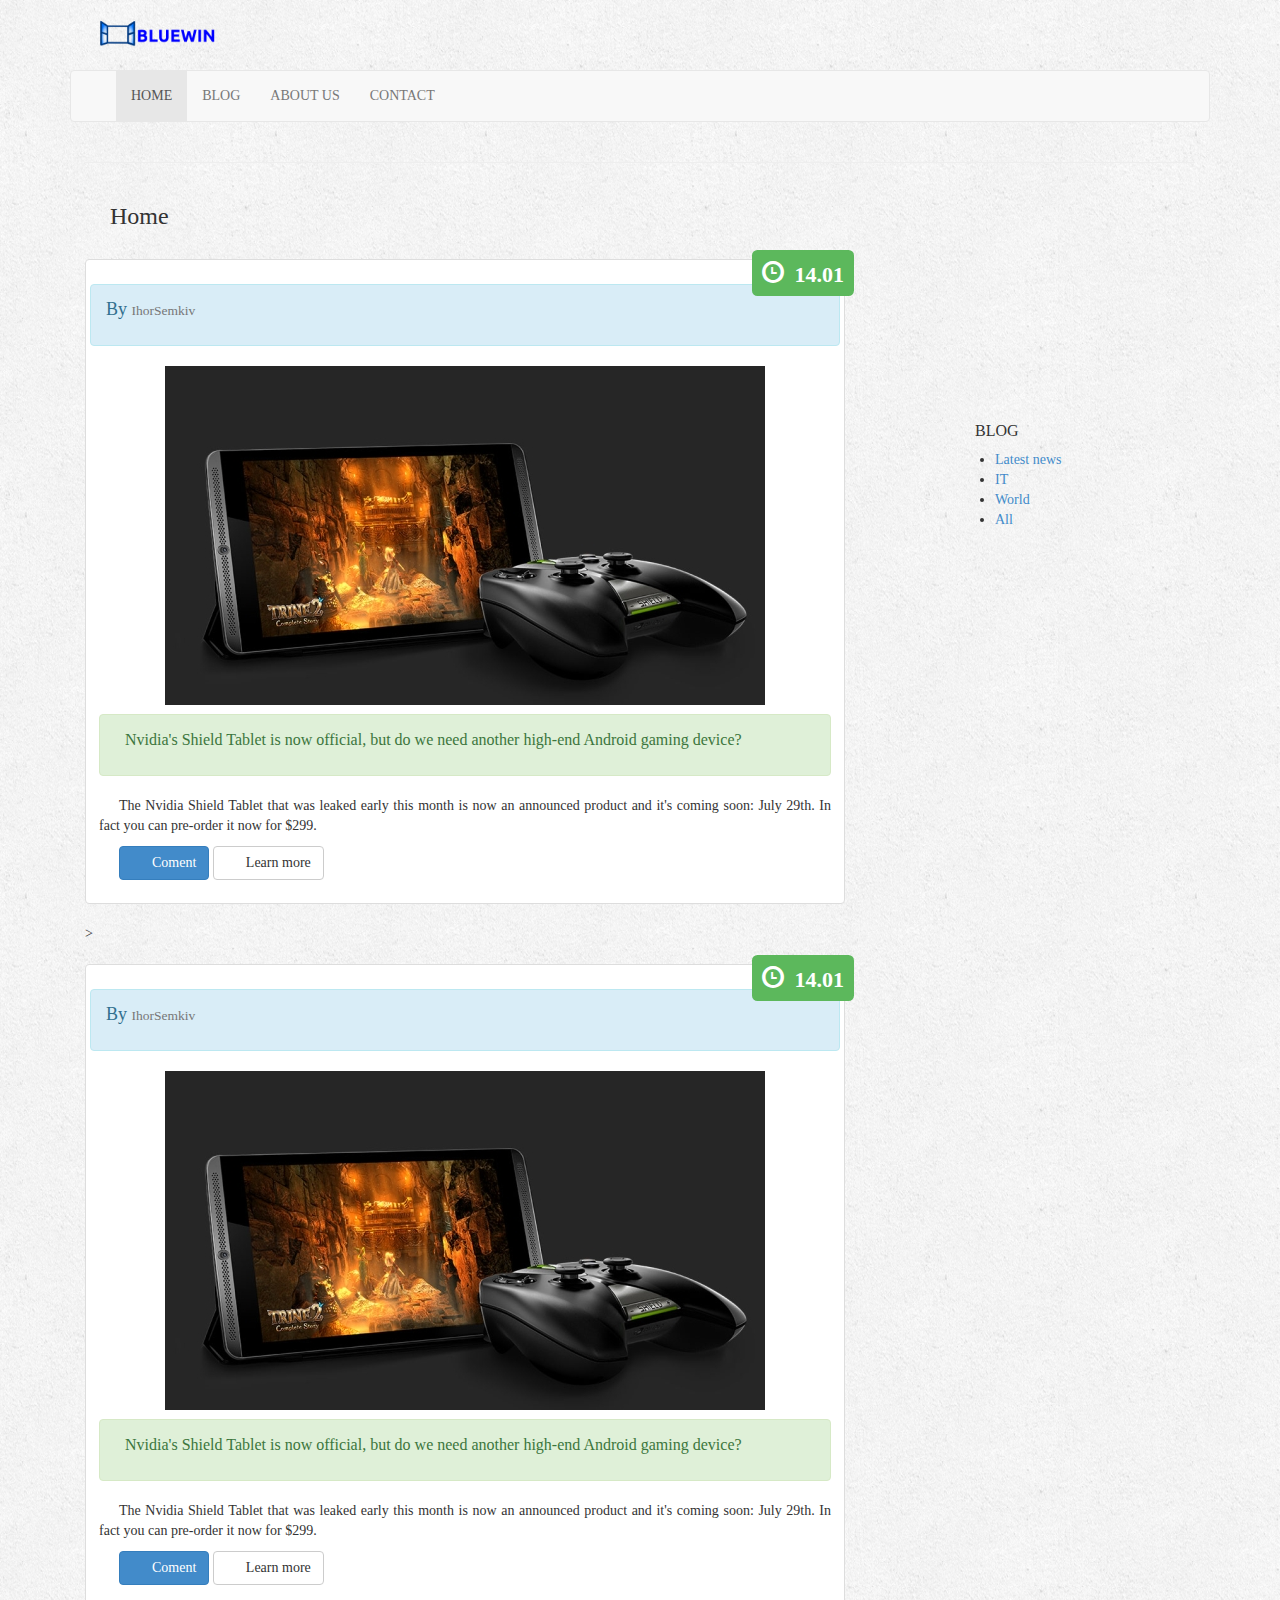
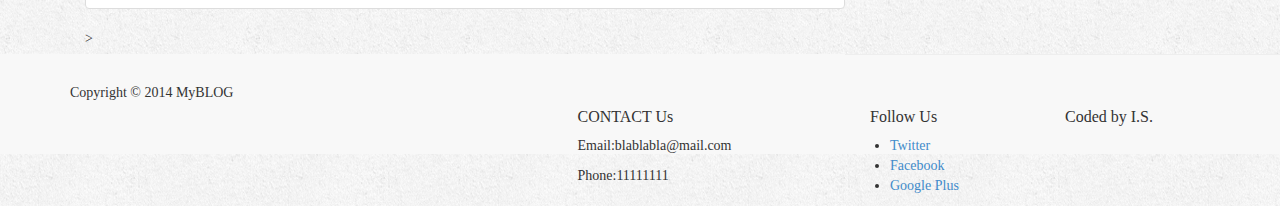
<file: html/index.html>
<!DOCTYPE html>
<html lang="en">
  <head>
    <meta charset="utf-8">
    <meta http-equiv="X-UA-Compatible" content="IE=edge">
    <meta name="viewport" content="width=device-width, initial-scale=1">
    <title>MyBLOG</title>

    <!-- Bootstrap -->
    <link href="/css/bootstrap.min.css" rel="stylesheet">
    <link href="/css/style.css" rel="stylesheet">
    <link rel="stylesheet" href="/css/carousel.css"></link>
	<style id="holderjs-style" type="text/css"></style>
	<link href="/css/bootstrap-glyphicons.css" rel="stylesheet">

   
  </head>
  <body>

  	<div class="wrapper container mrg-top">
<div class="container">
	<header>
		<a class="navbar-brand " href="/"><img src="/images/log.png"></a>
	</header>

</div>
<br>
<nav>
	<div class="container mrg-top col-md-12">
	<div class="row">
<div class="navbar navbar-default col-md-12 col-xs-12">
	<div class="container">
		<div class="navbar-header">
			<button type="button" class="navbar-toggle" data-toggle="collapse" data-target=".navbar-collapse">
				<span class="icon-bar"></span>
				<span class="icon-bar"></span>
				<span class="icon-bar"></span>
			</button>

</div>
  <div class="collapse navbar-collapse">
<ul class="nav navbar-nav">
<li class="active"><a href="/">HOME</a></li>
<li><a href="/html/blog.html">BLOG</a></li>
<li><a href="/html/about_us.html">ABOUT US</a></li>
<li><a href="/html/contact.html">CONTACT</a></li>
</ul>
</div>

</div>
</div>
	</div>
<hr>
</nav>

<div class="container">
	
	<div class="row">
		<div class="container">

            <div class="col-sm-8 blog-main">                                
         			<h3>Home</h3>
          <div class="row">
			<section class="col-md-12 col-lg-12 col-sm-12">
				<div class="row" id="moreCourses">

				<div class="col-12">
					
					<div class="thumbnails row"><!--post1-->
						<div class="col-6">
							<div class="thumbnail">

								
								
								
								<div class="label label-success data"><span class="glyphicon glyphicon-time"></span> 14.01</div>

								<br>
								<div class="alert alert-info" role="alert"><h4>By <small>IhorSemkiv</small></h4></div>
								

								<img src="/images/shield_tablet.jpg" alt="Nvidia's Shield Tablet is now official">

								
								
								
								<div class="caption">

									<div class="alert alert-success" role="alert"><h3><bold>Nvidia's Shield Tablet is now official, but do we need another high-end Android gaming device?</bold></h3></div>
									
									
									<p>The Nvidia Shield Tablet that was leaked early this month is now an announced product and it's coming soon: July 29th. In fact you can pre-order it now for $299.</p>
									
									<p><a href="/" class="btn btn-primary btn-small" target="_blank">Coment</a> <a href="http://www.itworld.com/personal-tech/428218/nvidias-shield-tablet-now-official-do-we-need-another-high-end-android-gaming-d" class="btn btn-default btn-small"> Learn more</a></p>
								</div>
							</div>
						</div>><!--end post1-->

				</div>

				<div class="col-12">
					
					<div class="thumbnails row"><!--post1-->
						<div class="col-6">
							<div class="thumbnail">

								
								
								
								<div class="label label-success data"><span class="glyphicon glyphicon-time"></span> 14.01</div>

								<br>
								<div class="alert alert-info" role="alert"><h4>By <small>IhorSemkiv</small></h4></div>
								

								<img src="/images/shield_tablet.jpg" alt="Nvidia's Shield Tablet is now official">

								
								
								
								<div class="caption">

									<div class="alert alert-success" role="alert"><h3><bold>Nvidia's Shield Tablet is now official, but do we need another high-end Android gaming device?</bold></h3></div>
									
									
									<p>The Nvidia Shield Tablet that was leaked early this month is now an announced product and it's coming soon: July 29th. In fact you can pre-order it now for $299.</p>
									
									<p><a href="/" class="btn btn-primary btn-small" target="_blank">Coment</a> <a href="http://www.itworld.com/personal-tech/428218/nvidias-shield-tablet-now-official-do-we-need-another-high-end-android-gaming-d" class="btn btn-default btn-small"> Learn more</a></p>
								</div>
							</div>
						</div>><!--end post1-->

				</div



				</div>



			</section>
							
		 </div>

		
				
            </div><!-- /.blog-main -->

            <div class="col-sm-3 col-sm-offset-1 blog-sidebar">
              <div class="sidebar-module sidebar-module-inset">
             
             <div class="blog">

             <iframe width="100%" height="200" frameborder="0" scrolling="no" marginheight="0" marginwidth="0" src="https://maps.google.ca/maps?f=q&amp;source=s_q&amp;hl=en&amp;geocode=&amp;q=waikiki+beach&amp;aq=&amp;sll=19.896766,-155.582782&amp;sspn=8.711424,11.854248&amp;ie=UTF8&amp;hq=&amp;hnear=Waikiki+Beach,+Honolulu,+Hawaii,+United+States&amp;t=m&amp;ll=21.277298,-157.8265&amp;spn=0.015996,0.036478&amp;z=14&amp;output=embed"></iframe>

            		 <h6><p>BLOG</p></h6> 
						<ul class="unstyled">
							<li><a href="#">Latest news</a></li>
							<li><a href="#">IT</a></li>
							<li><a href="#">World</a></li>
							<li><a href="#">All</a></li>
						</ul>

			</div>

              </div><!-- /.blog-sidebar -->

            </div>

    </div>

  </div>
</div>

  	</div><!--end ond of main container-->

  	<footer >
<hr>
			<div class="container">
				<div class="row">
					<div class="col-sm-5">
					<h5>Copyright &copy; 2014 MyBLOG</h5>
					</div><!-- end col-sm-2 -->
					
					<div class="col-sm-3">
						<h6>CONTACT Us</h6>
						<p>Email:blablabla@mail.com</p>
						<p>Phone:11111111</p>
					</div><!-- end col-sm-4 -->
					
					
					
					<div class="col-sm-2">
						<h6>Follow Us</h6>
						<ul class="unstyled">
							<li><a href="#">Twitter</a></li>
							<li><a href="#">Facebook</a></li>
							<li><a href="#">Google Plus</a></li>
						</ul>
					</div><!-- end col-sm-2 -->
					
					<div class="col-sm-2">
						<h6>Coded by I.S.</h6>
					</div><!-- end col-sm-2 -->
				</div><!-- end row -->
			</div><!-- end container -->
		</footer>



  
    
    <!-- jQuery (necessary for Bootstrap's JavaScript plugins) -->
    <script src="/js/jquery-2.1.1.min.js"></script>
    <!-- Include all compiled plugins (below), or include individual files as needed -->
    <script src="/js/bootstrap.min.js"></script>
  </body>
</html>
</file>
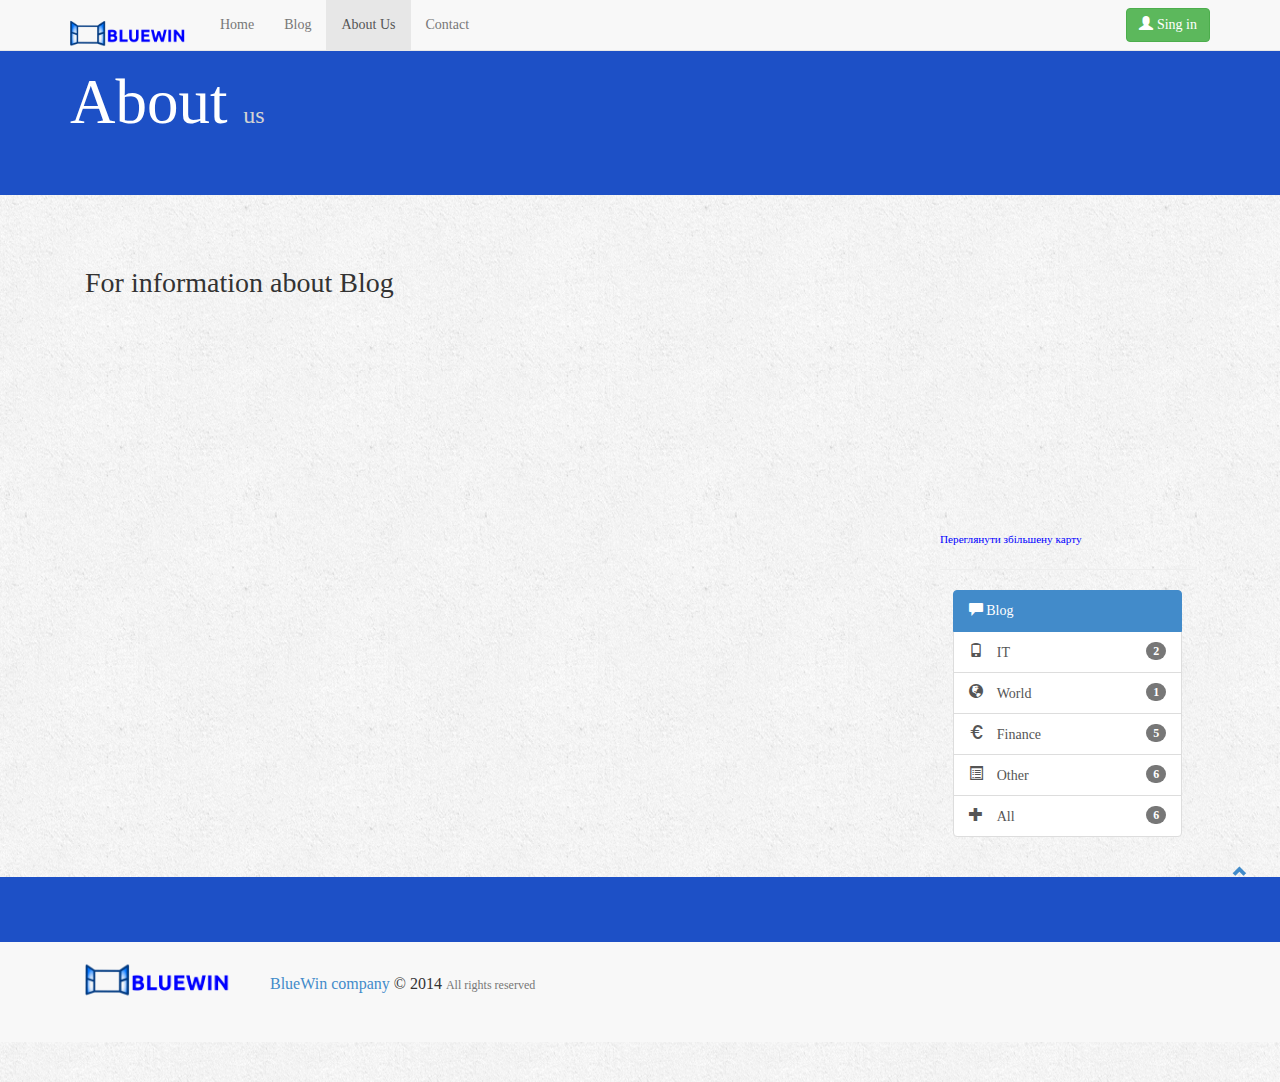
<file: html/about.html>
<!DOCTYPE html>
<html lang="en">
  <head>
    <meta charset="utf-8">
    <meta http-equiv="X-UA-Compatible" content="IE=edge">
    <meta name="viewport" content="width=device-width, initial-scale=1">
    <title>MyBLOG</title>

    <!-- Bootstrap -->
    <link href="/css/bootstrap.css" rel="stylesheet">
      
    <link href="/css/style.css" rel="stylesheet">
    <link rel="stylesheet" href="/css/carousel.css">
    <style id="holderjs-style" type="text/css"></style>
    <link href="/css/bootstrap-glyphicons.css" rel="stylesheet">

   
  </head>

  <body>
<nav class="navbar navbar-default  navbar-fixed-top main" role="navigation">
    <div class="container">
  <!-- Brand and toggle get grouped for better mobile display -->
        <div class="navbar-header">
            <button type="button" class="navbar-toggle" data-toggle="collapse" data-target=".navbar-ex1-collapse">
              <span class="sr-only">Toggle navigation</span>
              <span class="icon-bar"></span>
              <span class="icon-bar"></span>
              <span class="icon-bar"></span>
            </button>

            <a class="navbar-brand " href="/"><img src="/images/log.png" alt="Blue Win"></a>

        </div>

  <!-- Collect the nav links, forms, and other content for toggling -->
     <div class="collapse navbar-collapse navbar-ex1-collapse">
        <ul class="nav navbar-nav choose_page">   
          
                <li> <a href="/index.html">Home</a>
                    
                <li><a href="/html/blog.html">Blog</a></li>
                    
                <li class="active"><a href="/html/about.html">About Us</a></li>
                    
                <li ><a href="/html/contact.html">Contact</a></li>             
                      
        </ul>

        <a href="/" class="btn btn-default navbar-btn navbar-right btn-success scroll"><span class=" glyphicon glyphicon-user"></span>  Sing in</a>
     </div><!-- /.navbar-collapse -->
    </div>
</nav>

<div class="jumbotron head"><!--header-->
    <div class="container">
        <div class="row">
            <div class="col-sm-12 col-lg-12">
                <h1 class="h1">
                   About <small>us</small></h1>
            </div>
        </div>
    </div>
</div>
      


<div class="container">
    <div class="row">
        <div class="container">
            <div class="post">
                <div class="col-sm-8 blog-main">  

                    <h1> For information about Blog </h1>

            </div>

            
        </div><!--end post-->
        <div class="blog"><!--sidebar-->
                <div class="container col-sm-3 col-sm-offset-1">
                    <div class="sidebar-module sidebar-module-inset">

                       <iframe width="275" height="250" frameborder="0" scrolling="no" marginheight="0" marginwidth="0" src="https://maps.google.com.ua/maps?f=q&amp;source=s_q&amp;hl=uk&amp;geocode=&amp;q=%D1%87%D0%BE%D1%80%D0%BD%D0%BE%D0%B2%D0%BE%D0%BB%D0%B0+59,+%D0%BB%D1%8C%D0%B2%D1%96%D0%B2&amp;aq=&amp;sll=49.866758,24.011285&amp;sspn=0.032032,0.078964&amp;t=m&amp;ie=UTF8&amp;hq=&amp;hnear=%D0%BF%D1%80%D0%BE%D1%81%D0%BF.+%D0%92'%D1%8F%D1%87%D0%B5%D1%81%D0%BB%D0%B0%D0%B2%D0%B0+%D0%A7%D0%BE%D1%80%D0%BD%D0%BE%D0%B2%D0%BE%D0%BB%D0%B0,+59,+%D0%9B%D1%8C%D0%B2%D1%96%D0%B2,+%D0%9B%D1%8C%D0%B2%D1%96%D0%B2%D1%81%D1%8C%D0%BA%D0%B0+%D0%BE%D0%B1%D0%BB%D0%B0%D1%81%D1%82%D1%8C&amp;ll=49.857034,24.020429&amp;spn=0.004005,0.009871&amp;z=14&amp;output=embed"></iframe><br /><small><a href="https://maps.google.com.ua/maps?f=q&amp;source=embed&amp;hl=uk&amp;geocode=&amp;q=%D1%87%D0%BE%D1%80%D0%BD%D0%BE%D0%B2%D0%BE%D0%BB%D0%B0+59,+%D0%BB%D1%8C%D0%B2%D1%96%D0%B2&amp;aq=&amp;sll=49.866758,24.011285&amp;sspn=0.032032,0.078964&amp;t=m&amp;ie=UTF8&amp;hq=&amp;hnear=%D0%BF%D1%80%D0%BE%D1%81%D0%BF.+%D0%92'%D1%8F%D1%87%D0%B5%D1%81%D0%BB%D0%B0%D0%B2%D0%B0+%D0%A7%D0%BE%D1%80%D0%BD%D0%BE%D0%B2%D0%BE%D0%BB%D0%B0,+59,+%D0%9B%D1%8C%D0%B2%D1%96%D0%B2,+%D0%9B%D1%8C%D0%B2%D1%96%D0%B2%D1%81%D1%8C%D0%BA%D0%B0+%D0%BE%D0%B1%D0%BB%D0%B0%D1%81%D1%82%D1%8C&amp;ll=49.857034,24.020429&amp;spn=0.004005,0.009871&amp;z=14" style="color:#0000FF;text-align:left">Переглянути збільшену карту</a></small>


             <hr>

                <div class="list1">
 <div class="list-group">
    <a href="/" class="list-group-item active"><span class="glyphicon glyphicon-comment"></span>  Blog</a>

    <a href="/html/category/it.html" class="list-group-item"><span class="glyphicon glyphicon-phone"> IT</span><span class="badge">2</span></a>

    <a href="/html/category/world.html" class="list-group-item"><span class="glyphicon glyphicon-globe">  World</span><span class="badge">1</span></a>

    <a href="/html/category/finance.html" class="list-group-item"><span class="glyphicon glyphicon-euro">  Finance </span><span class="badge">5</span></a>

    <a href="/html/category/other.html" class="list-group-item"><span class=" glyphicon glyphicon-list-alt">  Other</span><span class="badge">6</span></a>

    <a href="/html/category/all.html" class="list-group-item"><span class=" glyphicon glyphicon-plus">  All</span><span class="badge">6</span></a>

    
    
 </div>

                </div> 

                    </div>
                </div>            
            </div><!--end sidebsr-->
        </div>
         
    </div>   
   
</div>
      
<div class="fotline">
    <h3> </h3>
</div>
       
    <footer>
      <div class="container">
          
          
          <div class="img"> <a class="navbar-brand " href="/"><img src="/images/foot.png" alt="Blue Win"></a></div>
          <h6><a href="/index.html">BlueWin company</a>     © 2014 <small>All rights reserved</small></h6>
          <a class="btn back-to-top btn-light btn-fixed-bottom pull-right" href="#" style="display: inline;">
            <span class="glyphicon glyphicon-chevron-up"></span>
          </a>
      </div>
    </footer>

    <!-- jQuery (necessary for Bootstrap's JavaScript plugins) -->
    <script src="/js/jquery-2.1.1.min.js"></script>
    <!-- Include all compiled plugins (below), or include individual files as needed -->
    <script src="/js/bootstrap.min.js"></script>
    <script src="/js/work.js"></script>
  </body>
</html>
</file>
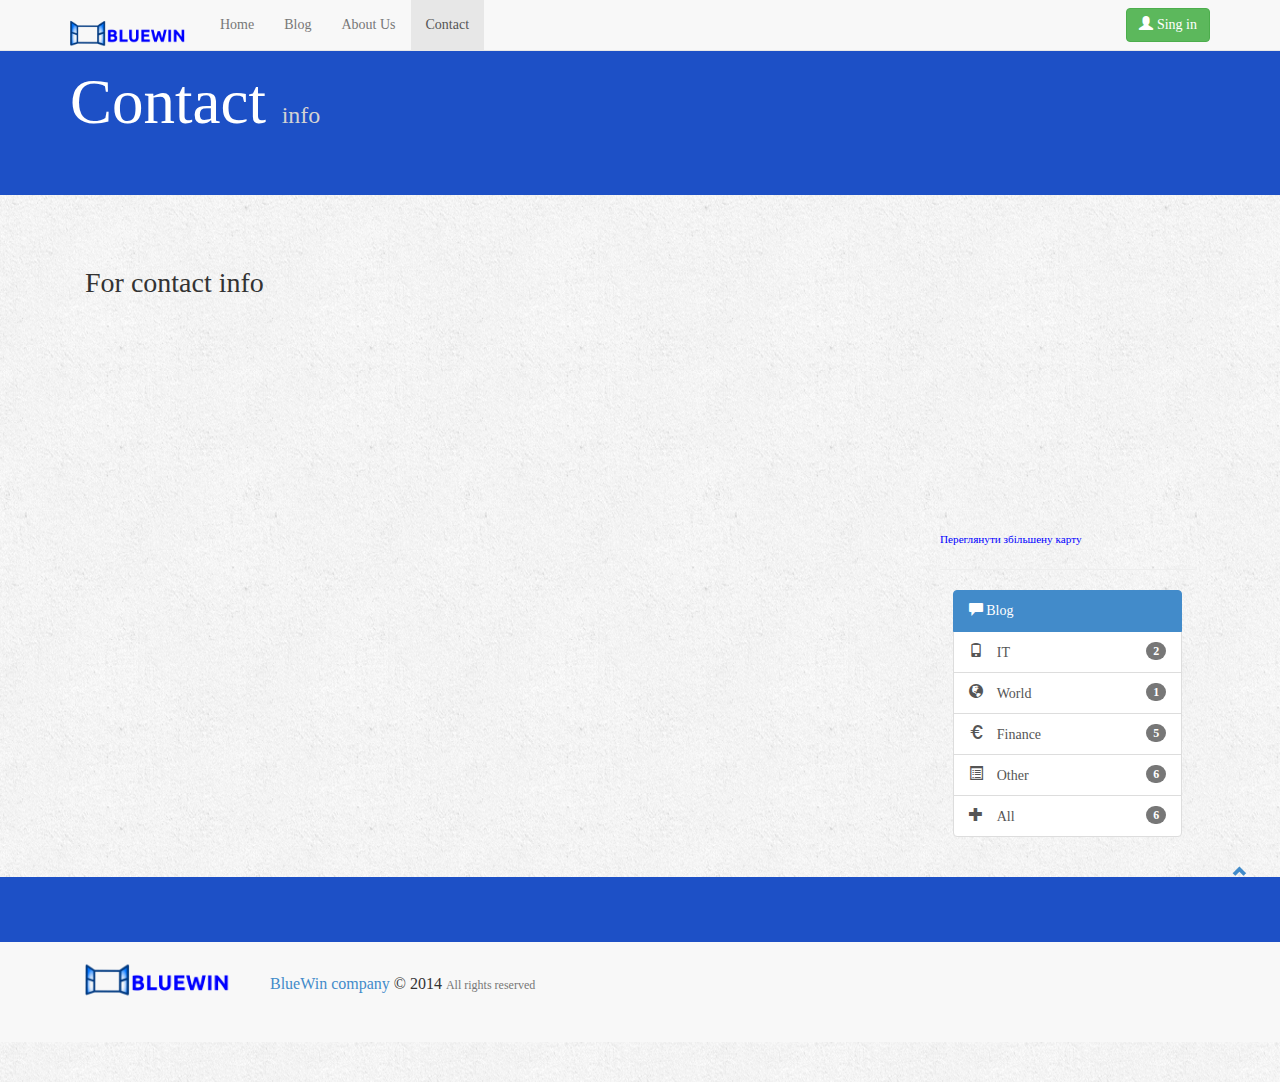
<file: html/contact.html>
<!DOCTYPE html>
<html lang="en">
  <head>
    <meta charset="utf-8">
    <meta http-equiv="X-UA-Compatible" content="IE=edge">
    <meta name="viewport" content="width=device-width, initial-scale=1">
    <title>MyBLOG</title>

    <!-- Bootstrap -->
    <link href="/css/bootstrap.css" rel="stylesheet">
      
    <link href="/css/style.css" rel="stylesheet">
    <link rel="stylesheet" href="/css/carousel.css">
    <style id="holderjs-style" type="text/css"></style>
    <link href="/css/bootstrap-glyphicons.css" rel="stylesheet">

   
  </head>

  <body>
<nav class="navbar navbar-default  navbar-fixed-top main" role="navigation">
    <div class="container">
  <!-- Brand and toggle get grouped for better mobile display -->
        <div class="navbar-header">
            <button type="button" class="navbar-toggle" data-toggle="collapse" data-target=".navbar-ex1-collapse">
              <span class="sr-only">Toggle navigation</span>
              <span class="icon-bar"></span>
              <span class="icon-bar"></span>
              <span class="icon-bar"></span>
            </button>

            <a class="navbar-brand " href="/"><img src="/images/log.png" alt="Blue Win"></a>

        </div>

  <!-- Collect the nav links, forms, and other content for toggling -->
     <div class="collapse navbar-collapse navbar-ex1-collapse">
        <ul class="nav navbar-nav choose_page">   
          
                <li> <a href="/index.html">Home</a>
                    
                <li><a href="/html/blog.html">Blog</a></li>
                    
                <li class="about"><a href="/html/about.html">About Us</a></li>
                    
                <li class="active"><a href="/html/contact.html">Contact</a></li>             
                      
        </ul>

        <a href="/" class="btn btn-default navbar-btn navbar-right btn-success scroll"><span class=" glyphicon glyphicon-user"></span>  Sing in</a>
     </div><!-- /.navbar-collapse -->
    </div>
</nav>

<div class="jumbotron head"><!--header-->
    <div class="container">
        <div class="row">
            <div class="col-sm-12 col-lg-12">
                <h1 class="h1">
                   Contact <small>info</small></h1>
            </div>
        </div>
    </div>
</div>
      


<div class="container">
    <div class="row">
        <div class="container">
            <div class="post">
                <div class="col-sm-8 blog-main">  

                    <h1> For contact info </h1>

            </div>

            
        </div><!--end post-->
        <div class="blog"><!--sidebar-->
                <div class="container col-sm-3 col-sm-offset-1">
                    <div class="sidebar-module sidebar-module-inset">

                       <iframe width="275" height="250" frameborder="0" scrolling="no" marginheight="0" marginwidth="0" src="https://maps.google.com.ua/maps?f=q&amp;source=s_q&amp;hl=uk&amp;geocode=&amp;q=%D1%87%D0%BE%D1%80%D0%BD%D0%BE%D0%B2%D0%BE%D0%BB%D0%B0+59,+%D0%BB%D1%8C%D0%B2%D1%96%D0%B2&amp;aq=&amp;sll=49.866758,24.011285&amp;sspn=0.032032,0.078964&amp;t=m&amp;ie=UTF8&amp;hq=&amp;hnear=%D0%BF%D1%80%D0%BE%D1%81%D0%BF.+%D0%92'%D1%8F%D1%87%D0%B5%D1%81%D0%BB%D0%B0%D0%B2%D0%B0+%D0%A7%D0%BE%D1%80%D0%BD%D0%BE%D0%B2%D0%BE%D0%BB%D0%B0,+59,+%D0%9B%D1%8C%D0%B2%D1%96%D0%B2,+%D0%9B%D1%8C%D0%B2%D1%96%D0%B2%D1%81%D1%8C%D0%BA%D0%B0+%D0%BE%D0%B1%D0%BB%D0%B0%D1%81%D1%82%D1%8C&amp;ll=49.857034,24.020429&amp;spn=0.004005,0.009871&amp;z=14&amp;output=embed"></iframe><br /><small><a href="https://maps.google.com.ua/maps?f=q&amp;source=embed&amp;hl=uk&amp;geocode=&amp;q=%D1%87%D0%BE%D1%80%D0%BD%D0%BE%D0%B2%D0%BE%D0%BB%D0%B0+59,+%D0%BB%D1%8C%D0%B2%D1%96%D0%B2&amp;aq=&amp;sll=49.866758,24.011285&amp;sspn=0.032032,0.078964&amp;t=m&amp;ie=UTF8&amp;hq=&amp;hnear=%D0%BF%D1%80%D0%BE%D1%81%D0%BF.+%D0%92'%D1%8F%D1%87%D0%B5%D1%81%D0%BB%D0%B0%D0%B2%D0%B0+%D0%A7%D0%BE%D1%80%D0%BD%D0%BE%D0%B2%D0%BE%D0%BB%D0%B0,+59,+%D0%9B%D1%8C%D0%B2%D1%96%D0%B2,+%D0%9B%D1%8C%D0%B2%D1%96%D0%B2%D1%81%D1%8C%D0%BA%D0%B0+%D0%BE%D0%B1%D0%BB%D0%B0%D1%81%D1%82%D1%8C&amp;ll=49.857034,24.020429&amp;spn=0.004005,0.009871&amp;z=14" style="color:#0000FF;text-align:left">Переглянути збільшену карту</a></small>


             <hr>

                <div class="list1">
 <div class="list-group">
    <a href="/" class="list-group-item active"><span class="glyphicon glyphicon-comment"></span>  Blog</a>

    <a href="/html/category/it.html" class="list-group-item"><span class="glyphicon glyphicon-phone"> IT</span><span class="badge">2</span></a>

    <a href="/html/category/world.html" class="list-group-item"><span class="glyphicon glyphicon-globe">  World</span><span class="badge">1</span></a>

    <a href="/html/category/finance.html" class="list-group-item"><span class="glyphicon glyphicon-euro">  Finance </span><span class="badge">5</span></a>

    <a href="/html/category/other.html" class="list-group-item"><span class=" glyphicon glyphicon-list-alt">  Other</span><span class="badge">6</span></a>

    <a href="/html/category/all.html" class="list-group-item"><span class=" glyphicon glyphicon-plus">  All</span><span class="badge">6</span></a>

    
    
 </div>

                </div> 

                    </div>
                </div>            
            </div><!--end sidebsr-->
        </div>
         
    </div>   
   
</div>
      
<div class="fotline">
    <h3> </h3>
</div>
       
    <footer>
      <div class="container">
          
          
          <div class="img"> <a class="navbar-brand " href="/"><img src="/images/foot.png" alt="Blue Win"></a></div>
          <h6><a href="/index.html">BlueWin company</a>     © 2014 <small>All rights reserved</small></h6>
          <a class="btn back-to-top btn-light btn-fixed-bottom pull-right" href="#" style="display: inline;">
            <span class="glyphicon glyphicon-chevron-up"></span>
          </a>
      </div>
    </footer>

    <!-- jQuery (necessary for Bootstrap's JavaScript plugins) -->
    <script src="/js/jquery-2.1.1.min.js"></script>
    <!-- Include all compiled plugins (below), or include individual files as needed -->
    <script src="/js/bootstrap.min.js"></script>
    <script src="/js/work.js"></script>
  </body>
</html>
</file>
<file: css/style.css>
body {
    background-image: url("/images/paper.png");
    background-repeat: repeat-x;
    font-family: Ubuntu Medium  !important; 
} 




p.avatar>img {
   
   display: block;
   margin-left: auto;
   margin-right: auto;
   height: auto;
   width: 60%;
   
  
}

footer {
  position: relative;
  margin-top: -2.5em;
  height: 100px;
  width: 100%;
  bottom: 0;
  background-color: #F8F8F8;
 }
 

 
 .fotline{
     height:100px;
     background-color: #1D50C6;
    }
 
 div.img img{
    width:150px; 
    
    
}

.btn-fixed-bottom {
    bottom: 10px;
    display: none;
    position: fixed;
    right: 20px;
}

.blog {
	
   width: 100%;
   position: relative;
}

.list1 {
	
	margin-left: auto;
    margin-right: auto;
   width: 90%;
   position: relative;
}

.image{

width: 70%;

}


 p {
    text-indent: 20px; 
   text-align: justify;
   
   }

  h3{
  	text-indent: 10px; 
  
  }
  
  h6{
      margin-top: 33px;
      font-size: 16px;
      text-indent: 20px;
  }
  
  h2{
  	padding-left: 25px; 
        font-size: 24px;
  
  }

.tabbable img.thumbnail {
	margin: 0 20px 10px 0;
}

.thumbnails {
	margin: 20px 0;
}

.thumbnail {
	position: relative;
}

.thumbnail h3 {
	font-size: 16px;
	margin: 0 0 10px;
	line-height: 20px;
}

.thumbnail .data {
	font-size: 22px;
	position: absolute;
	top: -10px;
	right: -10px;
	padding: 10px;
}

.thumbnail .data1{
	width: 50%;
	height: 50%;

}

.thumbnail .data sup {
	font-weight: normal;
	font-size: 12px;
}

.thumbnail span.glyphicon {
	margin-right: 5px;
}



/*POST*/

.panel-post {
    position: relative;
    border-radius: 0px;
    border: 1px solid rgb(216, 216, 216);
    font-family: 'Ubuntu', sans-serif;
}
.panel-post > .dropdown {
    position: absolute;
    top: 5px;
    right: 15px;
}
.panel-post > .dropdown > span > span {
    font-size: 10px;   
}
.panel-post > .dropdown > .dropdown-menu {
    left: initial;
    right: 0px;
    border-radius: 2px;
}
.panel-post > .panel-post-tags {
    position: absolute;
    top: 1px;
    right: 0px;
}
.panel-post > .panel-post-tags > ul {
    list-style: none;
    padding: 0px;
    margin: 0px;
}

.panel-post > .panel-post-tags > ul > li {
    display: block;
    right: 0px;
    width: 0px;
    padding: 5px 0px 5px 0px;
    background-color: #A4BBF2;
    font-size: 12px;
    overflow: hidden;
}
.panel-post > .panel-post-tags > ul > li > a {
    color: #000;
    font-size: 14px;
    overflow: hidden;
}
.panel-post > .panel-post-tags > ul > li ::after {
    content:"";
    position: absolute;
    top: 0px;
    right: 0px;
    height: 100%;
	
}
.panel-post > .panel-post-tags > ul:hover > li,
.panel-post > .panel-post-tags > ul > li:first-child {
    padding: 5px 15px 5px 10px;
    width: auto;
    cursor: pointer;
    margin-left: auto;
}
.panel-post > .panel-post-tags > ul:hover > li {
    background-color: rgb(255, 255, 255);   
}
.panel-post > .panel-post-tags > ul > li:hover {
    background-color: rgb(66, 127, 237);
    color: rgb(255, 255, 255);
}
.panel-post > .panel-heading,
.panel-post > .panel-footer {
    background-color: #f2f2ee;
    border-width: 0px; 
}
.panel-post > .panel-heading {
    margin-top: 20px;    
    padding-bottom: 5px; 
}
.panel-post > .panel-heading > img { 
    margin-right: 15px;
}
.panel-post > .panel-heading > h3 {
    margin: 0px;
    font-size: 14px;
    font-weight: 700;
}
.panel-post > .panel-heading > h5 {
    color: rgb(153, 153, 153);
    font-size: 12px;
    font-weight: 400;
}
.panel-post > .panel-body {
    padding-top: 5px;
    font-size: 13px;
}
.panel-post > .panel-body > .panel-post-image {
    display: block;
    text-align: center;
    background-color: rgb(245, 245, 245);
    border: 1px solid rgb(217, 217, 217);
}
.panel-post > .panel-body > .panel-post-image > img {
    max-width: 100%;
}

.panel-post > .panel-footer {
    font-size: 14px;
    font-weight: 700;
    min-height: 54px;
}
.panel-post > .panel-footer > .btn {
    float: left;
    margin-right: 8px;
}


.panel-post > .panel-footer > .input-placeholder {
   
    margin-left: 5px;
 
    
}
.panel-post.panel-post-show-comment > .panel-footer > .input-placeholder {
    display: none;   
}
.panel-post > .panel-post-comment {
    display: none;
    padding: 10px 20px 15px;
    border-top: 1px solid rgb(229, 229, 229);
    background-color: rgb(245, 245, 245);
}
.panel-post.panel-post-show-comment > .panel-post-comment {
    display: block;
}
/*.panel-post > .panel-post-comment > img {
    float: left;   
}*/
.panel-post > .panel-post-comment > .panel-post-textarea {
    float: right;
    width: calc(100% - 56px);
}
.panel-post > .panel-post-comment > .panel-post-textarea > textarea {
    display: block;
    /*margin-left: 60px;
    width: calc(100% - 56px);*/
    width: 100%;
    background-color: rgb(255, 255, 255);
    border: 1px solid rgb(217, 217, 217);
    box-shadow: rgba(0, 0, 0, 0.0470588) 0px 1px 0px 0px;
    resize: vertical;
}
.panel-post > .panel-post-comment > .panel-post-textarea > .btn {
    margin-top: 10px;
    margin-right: 8px;
    width: 100%;
}
@media (min-width: 992px) {
    .panel-post > .panel-post-comment > .panel-post-textarea > .btn {
        width: auto;
    }    
}


.panel-post .btn {
    border-radius: 3px;   
}
.panel-post .btn-default {
    border: 1px solid rgb(217, 217, 217);
    box-shadow: rgba(0, 0, 0, 0.0470588) 0px 1px 0px 0px;
}
.panel-post .btn-default:hover, 
.panel-post .btn-default:focus, 
.panel-post .btn-default:active {
    background-color: rgb(255, 255, 255);
    border-color: rgb(0, 0, 0);    
}

/*Head*/

.jumbotron {
background: #1D50C6;
color: #FFF;
border-radius: 0px;
}
.post { padding-top: 24px;
padding-bottom: 24px; }
.jumbotron small {
color: #D3D3D3;
}
.h1 small {
font-size: 24px;
}
</file>
<file: css/carousel.css>
/* GLOBAL STYLES
-------------------------------------------------- */
/* Padding below the footer and lighter body text */

body {
  padding-bottom: 40px;
  color: #5a5a5a;
}



/* CUSTOMIZE THE NAVBAR
-------------------------------------------------- */

/* Special class on .container surrounding .navbar, used for positioning it into place. */
.navbar-wrapper {
  position: absolute;
  top: 0;
  right: 0;
  left: 0;
  z-index: 20;
}

/* Flip around the padding for proper display in narrow viewports */
.navbar-wrapper > .container {
  padding-right: 0;
  padding-left: 0;
}
.navbar-wrapper .navbar {
  padding-right: 15px;
  padding-left: 15px;
}
.navbar-wrapper .navbar .container {
  width: auto;
}


/* CUSTOMIZE THE CAROUSEL
-------------------------------------------------- */

/* Carousel base class */
.carousel {
  height: 500px;
  margin-bottom: 60px;
}
/* Since positioning the image, we need to help out the caption */
.carousel-caption {
  z-index: 10;
}

/* Declare heights because of positioning of img element */
.carousel .item {
  height: 500px;
  background-color: #777;
}
.carousel-inner > .item > img {
  position: absolute;
  top: 0;
  left: 0;
  min-width: 100%;
  height: 500px;
}



/* MARKETING CONTENT
-------------------------------------------------- */

/* Center align the text within the three columns below the carousel */
.marketing .col-lg-4 {
  margin-bottom: 20px;
  text-align: center;
}
.marketing h2 {
  font-weight: normal;
}
.marketing .col-lg-4 p {
  margin-right: 10px;
  margin-left: 10px;
}


/* Featurettes
------------------------- */

.featurette-divider {
  margin: 80px 0; /* Space out the Bootstrap <hr> more */
}

/* Thin out the marketing headings */
.featurette-heading {
  font-weight: 300;
  line-height: 1;
  letter-spacing: -1px;
}



/* RESPONSIVE CSS
-------------------------------------------------- */

@media (min-width: 768px) {

  /* Navbar positioning foo */
  .navbar-wrapper {
    margin-top: 20px;
  }
  .navbar-wrapper .container {
    padding-right: 15px;
    padding-left: 15px;
  }
  .navbar-wrapper .navbar {
    padding-right: 0;
    padding-left: 0;
  }

  /* The navbar becomes detached from the top, so we round the corners */
  .navbar-wrapper .navbar {
    border-radius: 4px;
  }

  /* Bump up size of carousel content */
  .carousel-caption p {
    margin-bottom: 20px;
    font-size: 21px;
    line-height: 1.4;
  }

  .featurette-heading {
    font-size: 50px;
  }
}

@media (min-width: 992px) {
  .featurette-heading {
    margin-top: 120px;
  }
}
</file>
